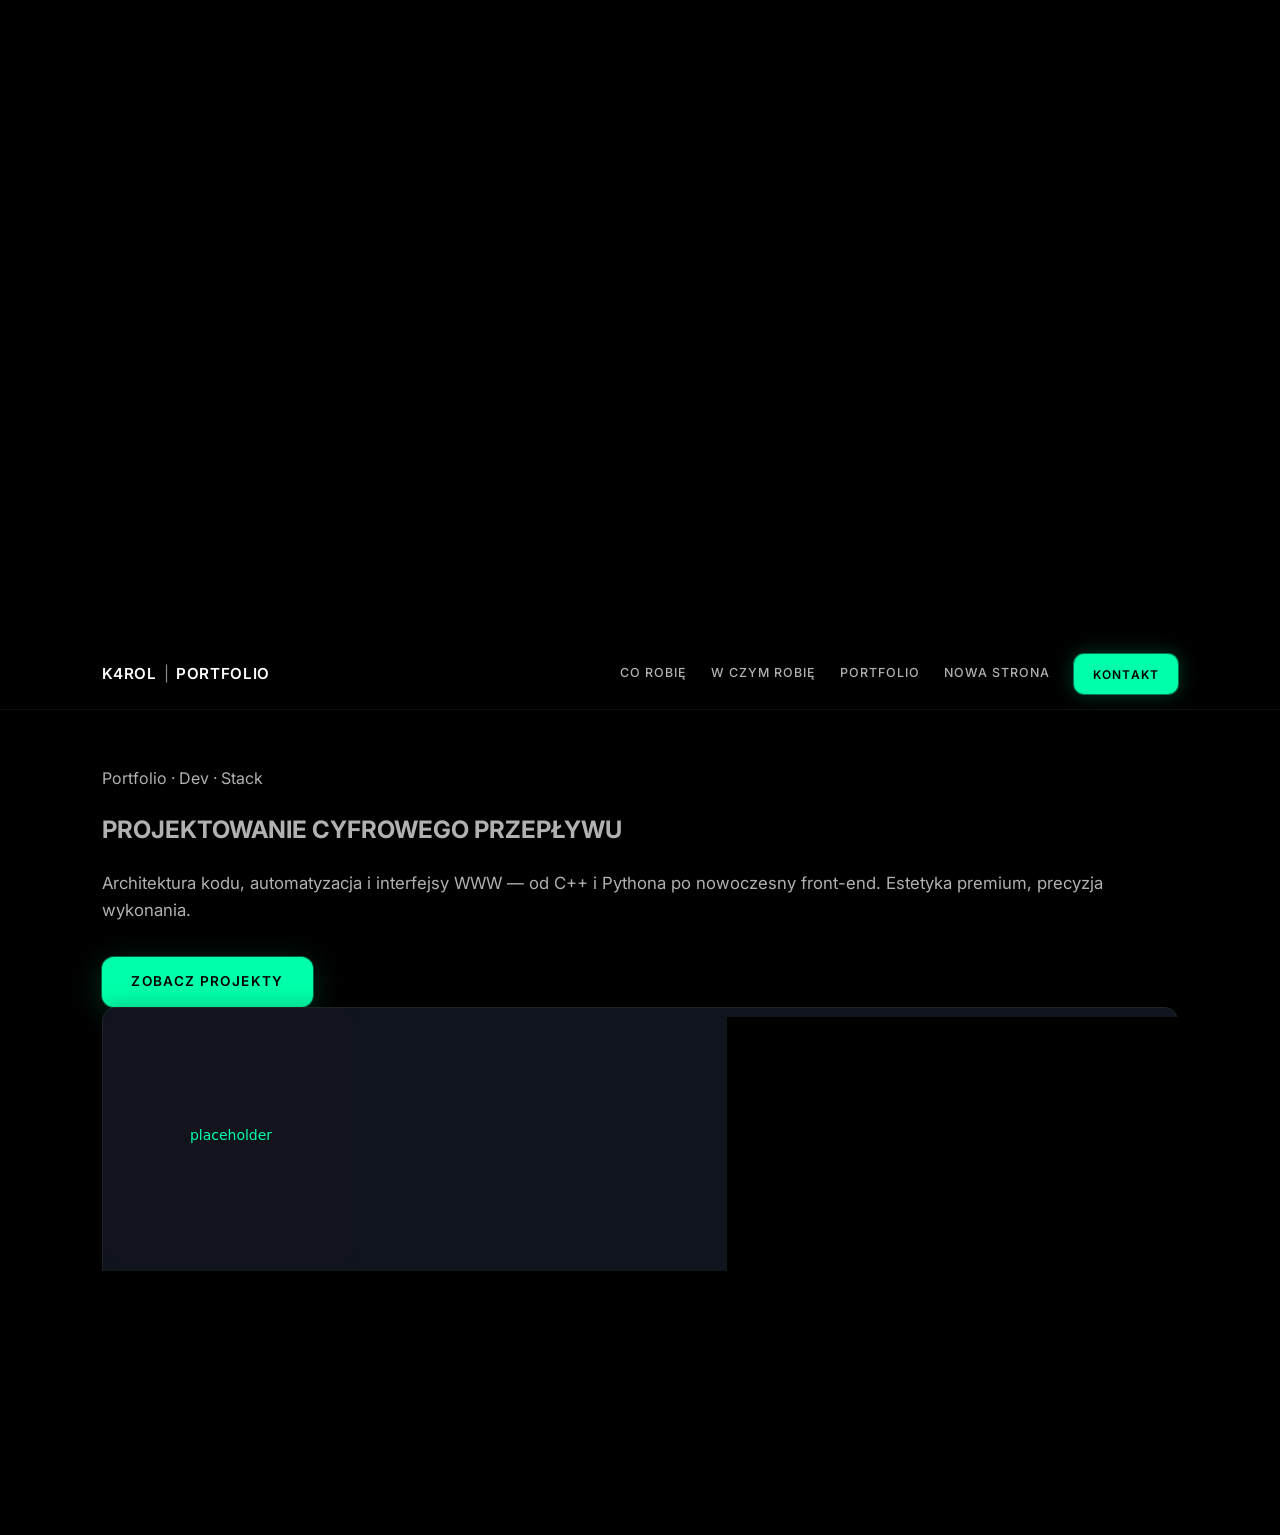
<file: index.html>
<!DOCTYPE html>
<html lang="pl">
<head>
  <meta charset="UTF-8">
  <meta name="viewport" content="width=device-width, initial-scale=1.0">
  <script>document.documentElement.classList.add("js");</script>
  <title>K4ROL | PORTFOLIO</title>
  <link rel="preconnect" href="https://fonts.googleapis.com">
  <link rel="preconnect" href="https://fonts.gstatic.com" crossorigin>
  <link href="https://fonts.googleapis.com/css2?family=Inter:wght@400;500;600;700;800&display=swap" rel="stylesheet">
  <link rel="stylesheet" href="style.css">
</head>
<body class="page-enter">
  <canvas id="particle-canvas" aria-hidden="true"></canvas>
  <div class="page-vignette" aria-hidden="true"></div>

  <header class="site-header">
    <div class="header-inner">
      <a href="index.html" class="logo">K4ROL <span class="logo-pipe">|</span> PORTFOLIO</a>
      <button type="button" class="nav-toggle" aria-label="Menu" aria-expanded="false">
        <span></span><span></span><span></span>
      </button>
      <nav class="site-nav" aria-label="Główna nawigacja">
        <a href="corobie.html">CO ROBIĘ</a>
        <a href="wczyrobie.html">W CZYM ROBIĘ</a>
        <a href="portfolio.html">PORTFOLIO</a>
        <a href="nowastrona.html">NOWA STRONA</a>
        <a href="#contact" class="btn btn-nav-contact">KONTAKT</a>
      </nav>
    </div>
  </header>

  <main class="main-content">
    <section class="hero-split">
      <div class="hero-copy">
        <p class="hero-kicker">Portfolio · Dev · Stack</p>
        <h1 class="hero-title-xl">
          PROJEKTOWANIE CYFROWEGO <span class="tone-accent">PRZEPŁYWU</span>
        </h1>
        <p class="hero-tagline">
          Architektura kodu, automatyzacja i interfejsy WWW — od C++ i Pythona po nowoczesny front-end.
          Estetyka premium, precyzja wykonania.
        </p>
        <a href="portfolio.html" class="hero-cta">ZOBACZ PROJEKTY</a>
      </div>
      <div class="hero-visual">
        <div class="hero-visual-glow" aria-hidden="true"></div>
        <div class="hero-mc-frame glass reveal">
          <img
            src="https://mc-heads.net/avatar/Steve/256.png"
            width="256"
            height="256"
            alt="Placeholder skina Minecraft — podmień na swój nick"
            loading="lazy"
            decoding="async"
            referrerpolicy="no-referrer"
            onerror="this.onerror=null;this.src='data:image/svg+xml,%3Csvg xmlns=%22http://www.w3.org/2000/svg%22 width=%22256%22 height=%22256%22 viewBox=%220 0 256 256%22%3E%3Crect fill=%22%2311141c%22 width=%22256%22 height=%22256%22 rx=%2216%22/%3E%3Ctext x=%22128%22 y=%22132%22 fill=%22%2300ffaa%22 font-family=%22system-ui,sans-serif%22 font-size=%2214%22 text-anchor=%22middle%22%3Eplaceholder%3C/text%3E%3C/svg%3E';"
          />
          <p class="hero-mc-caption">Minecraft skin · placeholder</p>
        </div>
      </div>
    </section>
  </main>

  <footer class="site-footer glass" id="contact">
    <div class="footer-inner">
      <p class="contact-line">
        GitHub:
        <a href="https://github.com/karolabrachamczyk2015-droid" target="_blank" rel="noopener noreferrer">karolabrachamczyk2015-droid</a>
      </p>
      <p>&copy; <span id="year"></span> K4ROL — portfolio. Wszystkie prawa zastrzeżone.</p>
      <p class="footer-meta">Design system · Glass · Neon</p>
    </div>
  </footer>

  <script src="script.js"></script>
</body>
</html>
</file>
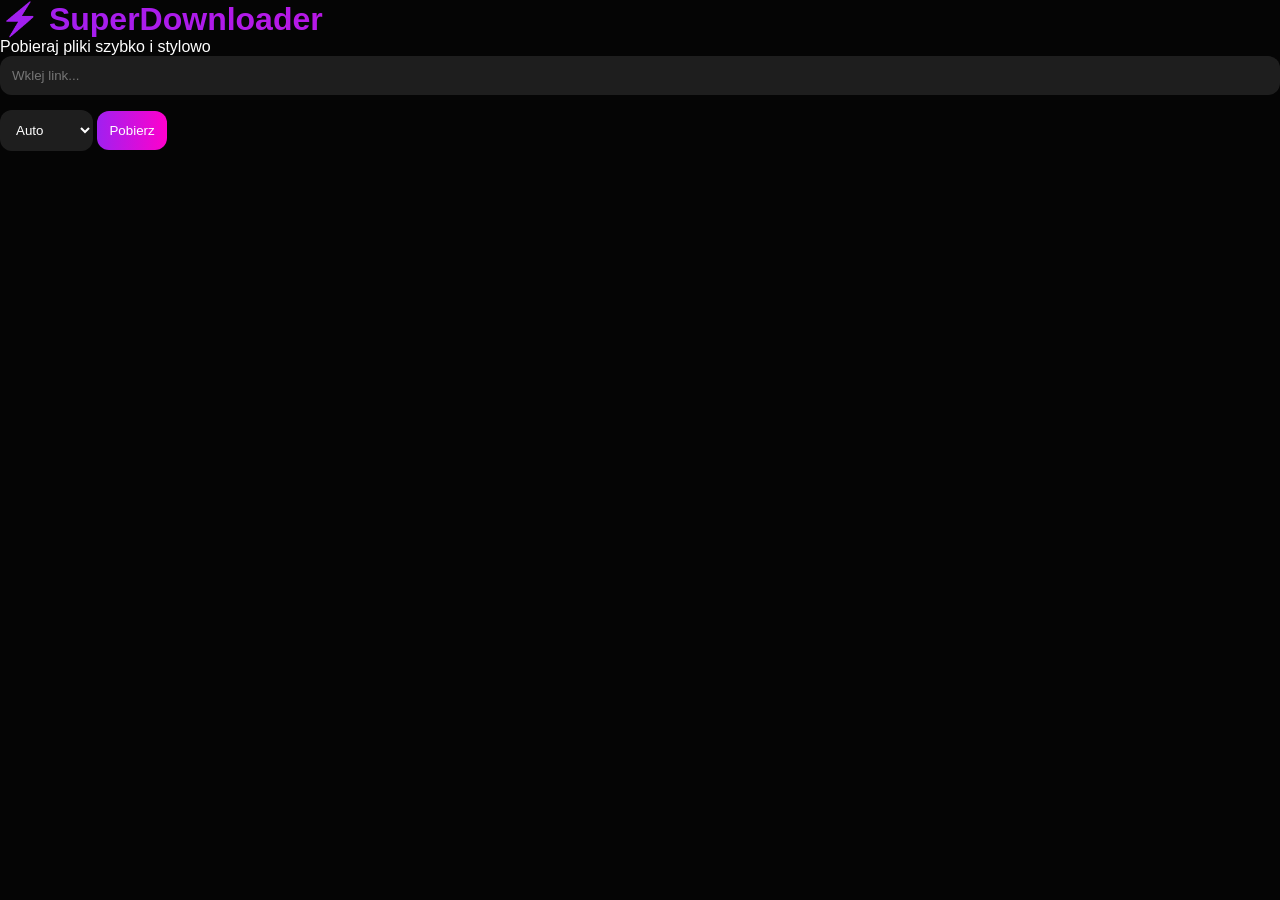
<file: SuperDonloader/index.html>
<!DOCTYPE html>
<html lang="pl">
<head>
    <meta charset="UTF-8">
    <title>SuperDownloader</title>
    <link rel="stylesheet" href="style.css">
</head>
<body>

<div class="container">
    <h1 class="glow">⚡ SuperDownloader</h1>
    <p>Pobieraj pliki szybko i stylowo</p>

    <input type="text" id="url" placeholder="Wklej link...">

    <select id="format">
        <option value="auto">Auto</option>
        <option value="mp4">MP4 🎥</option>
        <option value="mp3">MP3 🎵</option>
    </select>

    <button onclick="startDownload()">Pobierz</button>

    <div class="progress-container">
        <div id="progress"></div>
    </div>

    <p id="status"></p>
</div>

<script src="script.js"></script>
</body>
</html>
</file>
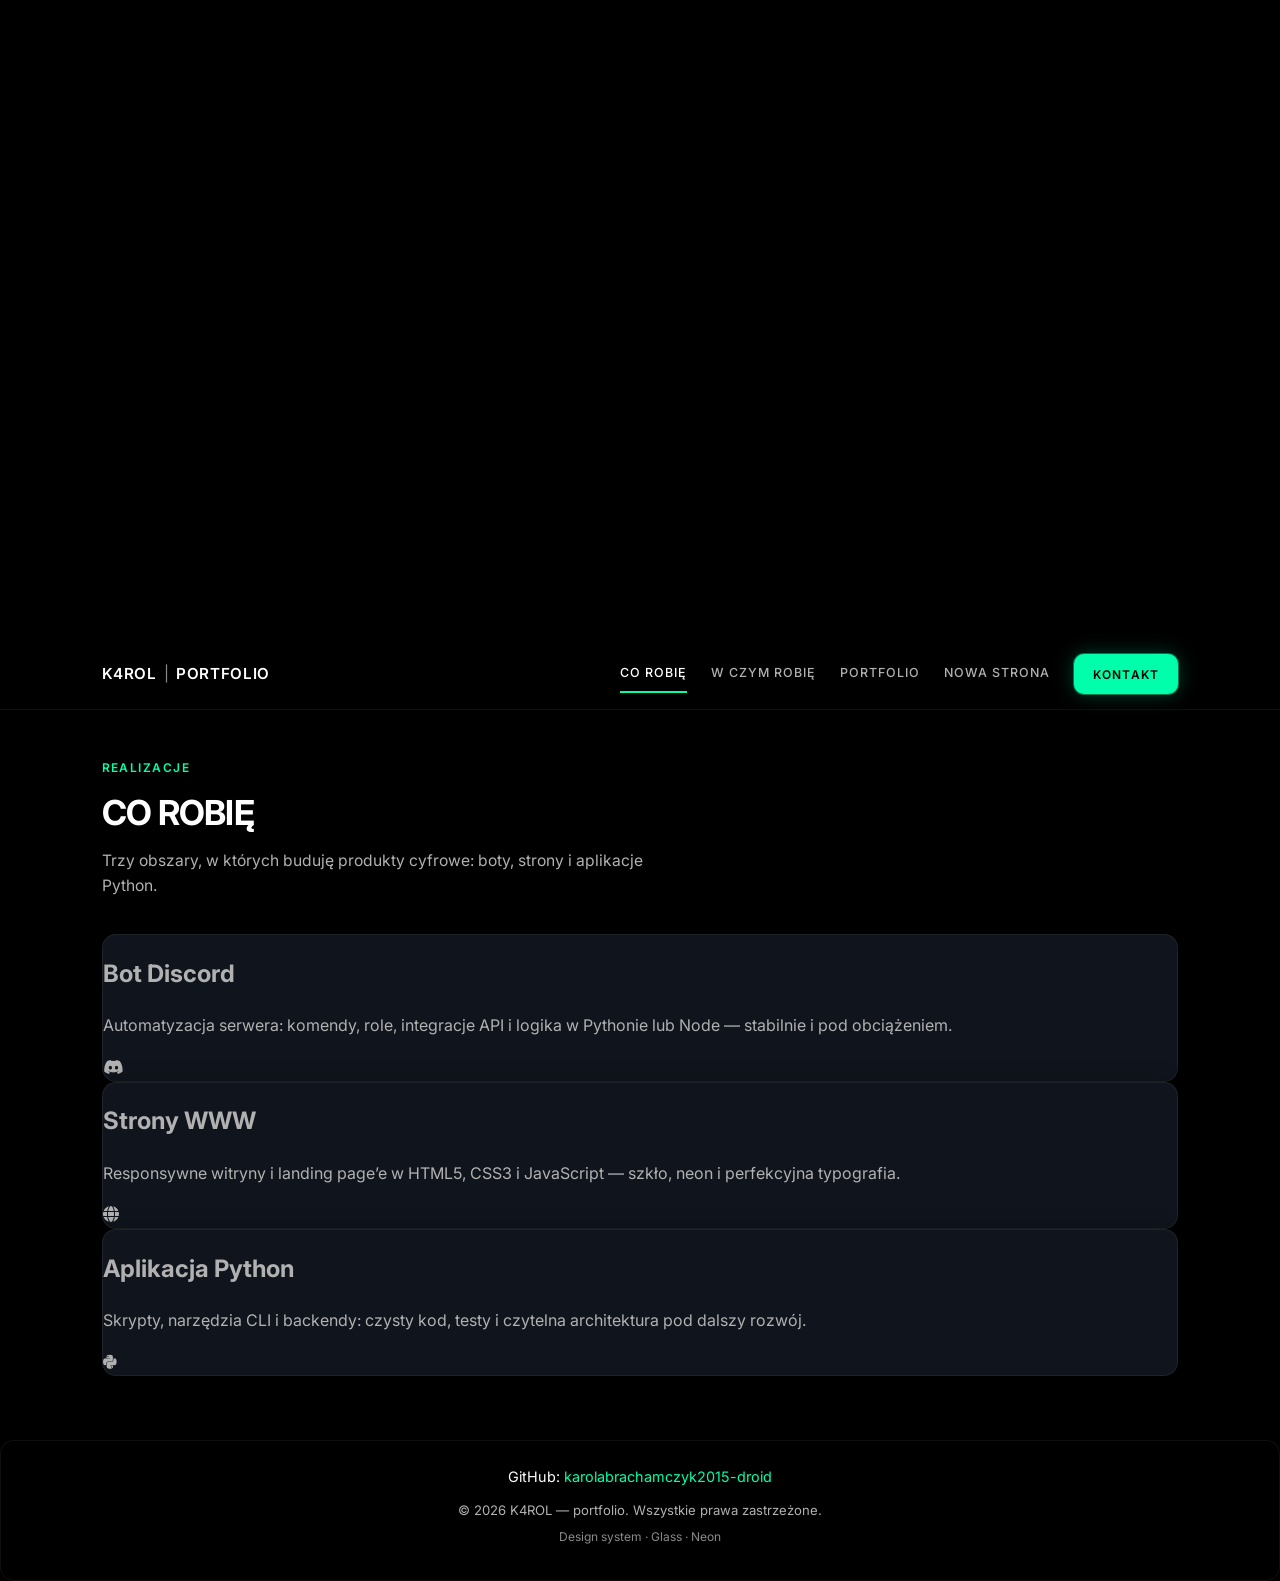
<file: corobie.html>
<!DOCTYPE html>
<html lang="pl">
<head>
  <meta charset="UTF-8">
  <meta name="viewport" content="width=device-width, initial-scale=1.0">
  <script>document.documentElement.classList.add("js");</script>
  <title>CO ROBIĘ — K4ROL | PORTFOLIO</title>
  <link rel="preconnect" href="https://fonts.googleapis.com">
  <link rel="preconnect" href="https://fonts.gstatic.com" crossorigin>
  <link href="https://fonts.googleapis.com/css2?family=Inter:wght@400;500;600;700;800&display=swap" rel="stylesheet">
  <link rel="stylesheet" href="https://cdnjs.cloudflare.com/ajax/libs/font-awesome/6.5.1/css/all.min.css" crossorigin="anonymous" referrerpolicy="no-referrer">
  <link rel="stylesheet" href="style.css">
</head>
<body class="page-enter">
  <canvas id="particle-canvas" aria-hidden="true"></canvas>
  <div class="page-vignette" aria-hidden="true"></div>

  <header class="site-header">
    <div class="header-inner">
      <a href="index.html" class="logo">K4ROL <span class="logo-pipe">|</span> PORTFOLIO</a>
      <button type="button" class="nav-toggle" aria-label="Menu" aria-expanded="false">
        <span></span><span></span><span></span>
      </button>
      <nav class="site-nav" aria-label="Główna nawigacja">
        <a href="corobie.html" aria-current="page">CO ROBIĘ</a>
        <a href="wczyrobie.html">W CZYM ROBIĘ</a>
        <a href="portfolio.html">PORTFOLIO</a>
        <a href="nowastrona.html">NOWA STRONA</a>
        <a href="index.html#contact" class="btn btn-nav-contact">KONTAKT</a>
      </nav>
    </div>
  </header>

  <main class="main-content">
    <section class="page-hero">
      <p class="page-hero-label">Realizacje</p>
      <h1 class="page-title">CO <span class="tone-dim">ROBIĘ</span></h1>
      <p class="page-lead">Trzy obszary, w których buduję produkty cyfrowe: boty, strony i aplikacje Python.</p>
    </section>

    <div class="feature-rows">
      <article class="feature-wide glass reveal">
        <div class="feature-wide-body">
          <h2>Bot Discord</h2>
          <p>
            Automatyzacja serwera: komendy, role, integracje API i logika w Pythonie lub Node — stabilnie i pod obciążeniem.
          </p>
        </div>
        <div class="feature-wide-icon" aria-hidden="true">
          <i class="fa-brands fa-discord"></i>
        </div>
      </article>
      <article class="feature-wide glass reveal">
        <div class="feature-wide-body">
          <h2>Strony WWW</h2>
          <p>
            Responsywne witryny i landing page’e w HTML5, CSS3 i JavaScript — szkło, neon i perfekcyjna typografia.
          </p>
        </div>
        <div class="feature-wide-icon" aria-hidden="true">
          <i class="fa-solid fa-globe"></i>
        </div>
      </article>
      <article class="feature-wide glass reveal">
        <div class="feature-wide-body">
          <h2>Aplikacja Python</h2>
          <p>
            Skrypty, narzędzia CLI i backendy: czysty kod, testy i czytelna architektura pod dalszy rozwój.
          </p>
        </div>
        <div class="feature-wide-icon" aria-hidden="true">
          <i class="fa-brands fa-python"></i>
        </div>
      </article>
    </div>
  </main>

  <footer class="site-footer glass" id="contact">
    <div class="footer-inner">
      <p class="contact-line">
        GitHub:
        <a href="https://github.com/karolabrachamczyk2015-droid" target="_blank" rel="noopener noreferrer">karolabrachamczyk2015-droid</a>
      </p>
      <p>&copy; <span id="year"></span> K4ROL — portfolio. Wszystkie prawa zastrzeżone.</p>
      <p class="footer-meta">Design system · Glass · Neon</p>
    </div>
  </footer>

  <script src="script.js"></script>
</body>
</html>
</file>
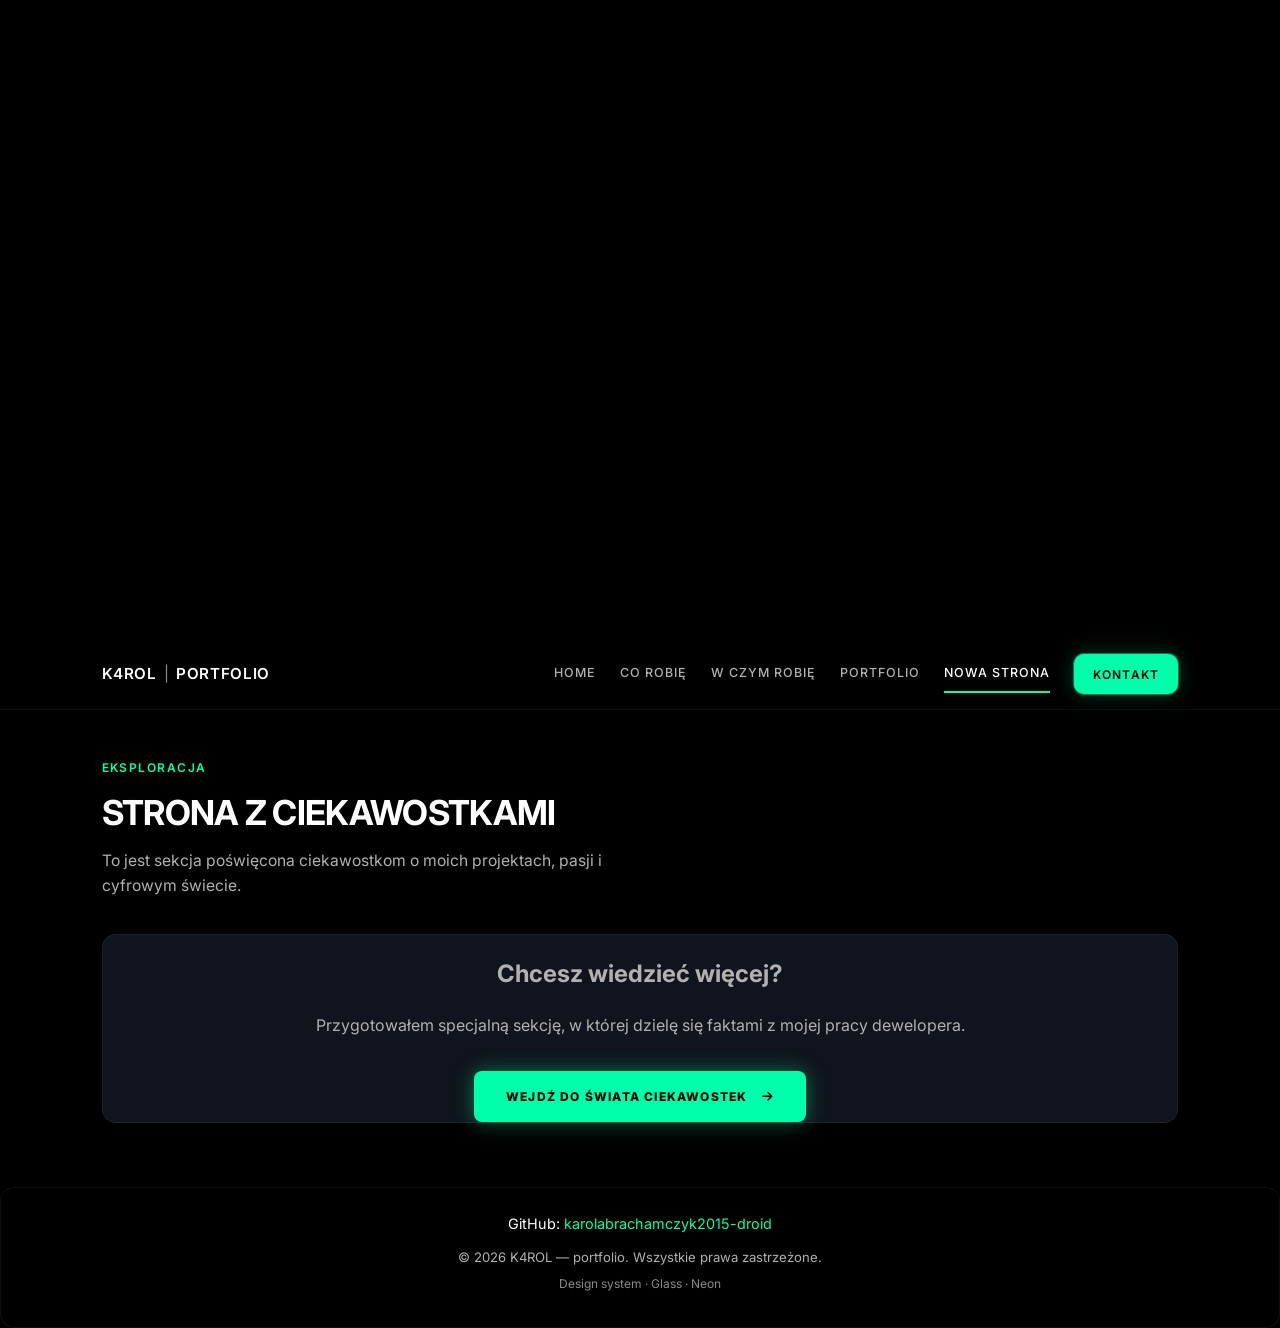
<file: nowastrona.html>
<!DOCTYPE html>
<html lang="pl">
<head>
  <meta charset="UTF-8">
  <meta name="viewport" content="width=device-width, initial-scale=1.0">
  <script>document.documentElement.classList.add("js");</script>
  <title>NOWA STRONA — K4ROL | PORTFOLIO</title>
  <link rel="preconnect" href="https://fonts.googleapis.com">
  <link rel="preconnect" href="https://fonts.gstatic.com" crossorigin>
  <link href="https://fonts.googleapis.com/css2?family=Inter:wght@400;500;600;700;800&display=swap" rel="stylesheet">
  <link rel="stylesheet" href="https://cdnjs.cloudflare.com/ajax/libs/font-awesome/6.5.1/css/all.min.css" crossorigin="anonymous" referrerpolicy="no-referrer">
  <link rel="stylesheet" href="style.css">
</head>
<body class="page-enter">
  <canvas id="particle-canvas" aria-hidden="true"></canvas>
  <div class="page-vignette" aria-hidden="true"></div>

  <header class="site-header">
    <div class="header-inner">
      <a href="index.html" class="logo">K4ROL <span class="logo-pipe">|</span> PORTFOLIO</a>
      <button type="button" class="nav-toggle" aria-label="Menu" aria-expanded="false">
        <span></span><span></span><span></span>
      </button>
      <nav class="site-nav" aria-label="Główna nawigacja">
        <a href="index.html">HOME</a>
        <a href="corobie.html">CO ROBIĘ</a>
        <a href="wczyrobie.html">W CZYM ROBIĘ</a>
        <a href="portfolio.html">PORTFOLIO</a>
        <a href="nowastrona.html" aria-current="page">NOWA STRONA</a>
        <a href="index.html#contact" class="btn btn-nav-contact">KONTAKT</a>
      </nav>
    </div>
  </header>

  <main class="main-content">
    <section class="page-hero">
      <p class="page-hero-label">Eksploracja</p>
      <h1 class="page-title">STRONA Z <span class="tone-dim">CIEKAWOSTKAMI</span></h1>
      <p class="page-lead">To jest sekcja poświęcona ciekawostkom o moich projektach, pasji i cyfrowym świecie.</p>
    </section>

    <div class="feature-rows">
      <article class="feature-wide glass reveal" style="text-align: center; justify-content: center;">
        <div class="feature-wide-body">
          <h2>Chcesz wiedzieć więcej?</h2>
          <p style="margin-bottom: 2rem;">
            Przygotowałem specjalną sekcję, w której dzielę się faktami z mojej pracy dewelopera.
          </p>
          <a href="https://sites.google.com/view/supervisionblog" class="btn btn-primary" style="display: inline-block; padding: 1rem 2rem; background: var(--accent-primary, #00ffaa); color: #000; font-weight: 800; border-radius: 8px; text-decoration: none; box-shadow: 0 0 20px rgba(0, 255, 170, 0.4);">
            WEJDŹ DO ŚWIATA CIEKAWOSTEK <i class="fa-solid fa-arrow-right" style="margin-left: 10px;"></i>
          </a>
        </div>
      </article>
    </div>
  </main>

  <footer class="site-footer glass" id="contact">
    <div class="footer-inner">
      <p class="contact-line">
        GitHub:
        <a href="https://github.com/karolabrachamczyk2015-droid" target="_blank" rel="noopener noreferrer">karolabrachamczyk2015-droid</a>
      </p>
      <p>&copy; <span id="year"></span> K4ROL — portfolio. Wszystkie prawa zastrzeżone.</p>
      <p class="footer-meta">Design system · Glass · Neon</p>
    </div>
  </footer>

  <script src="script.js"></script>
</body>
</html>
</file>
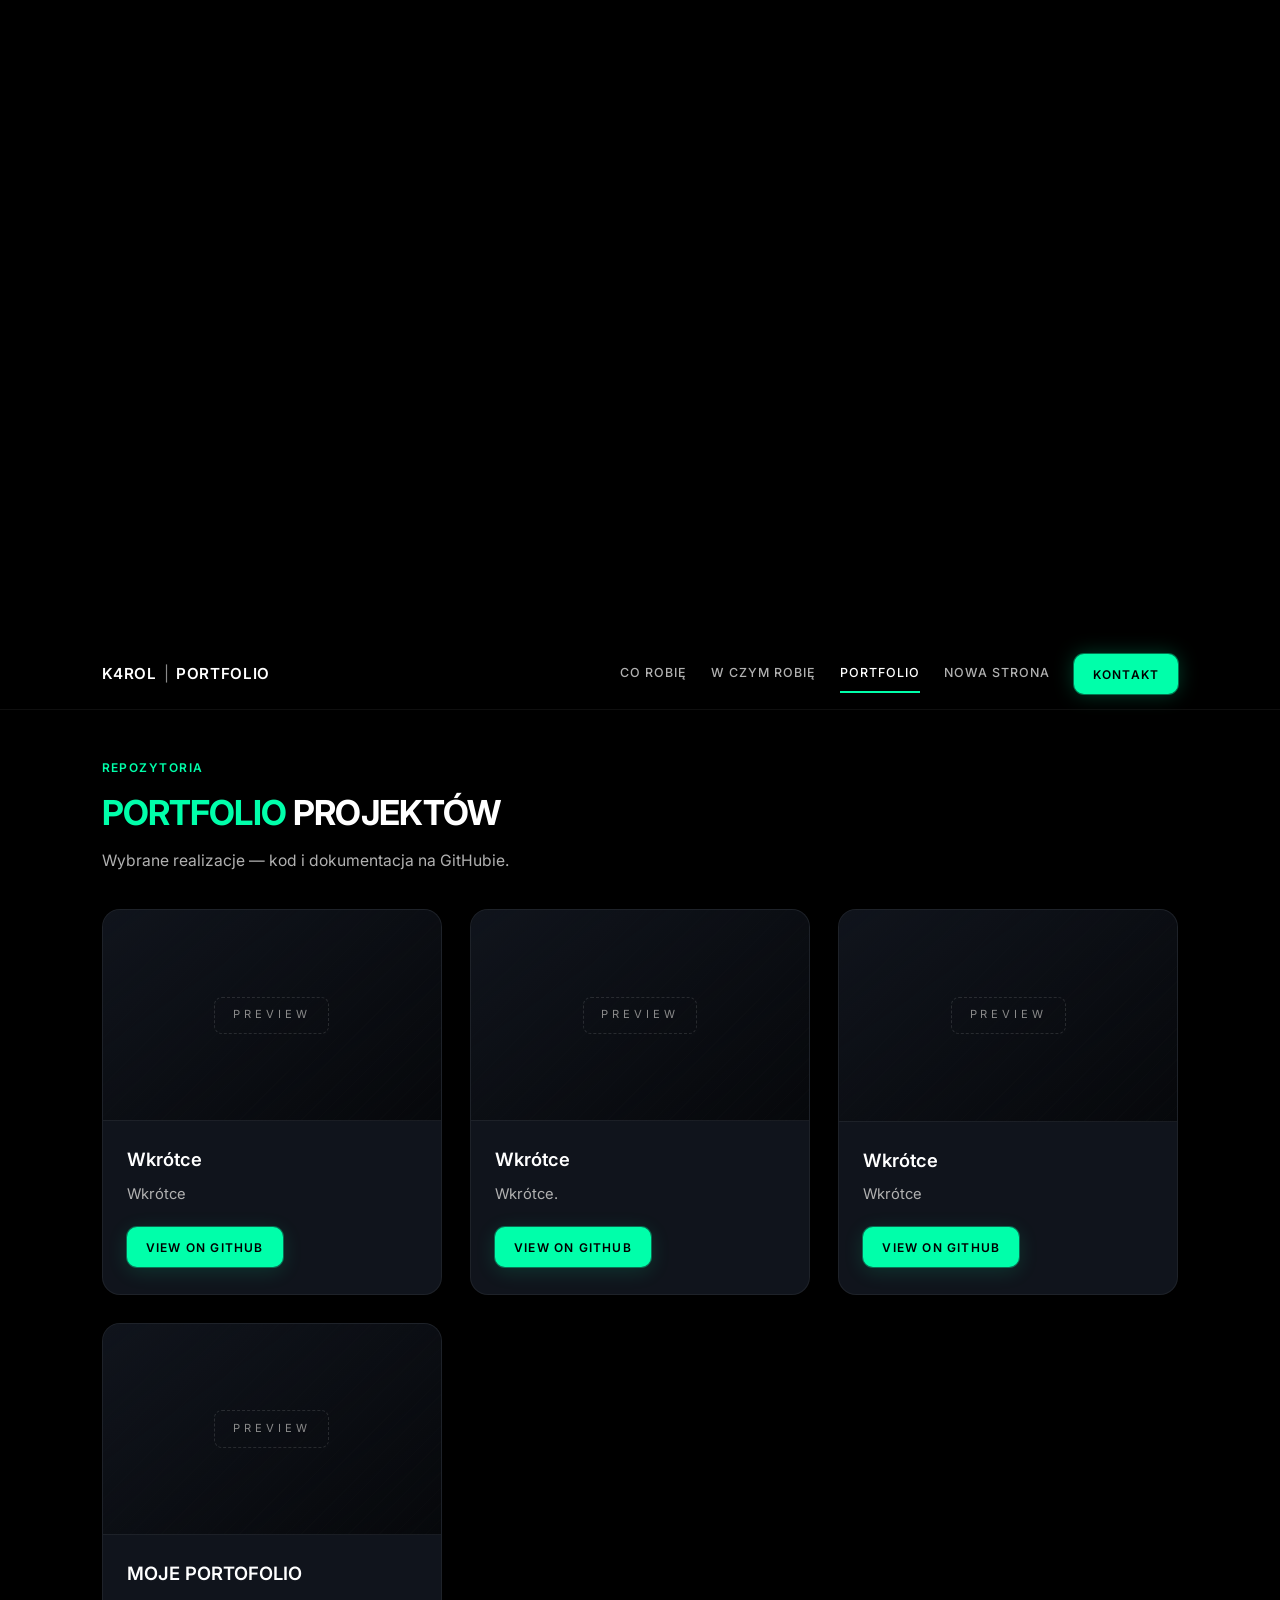
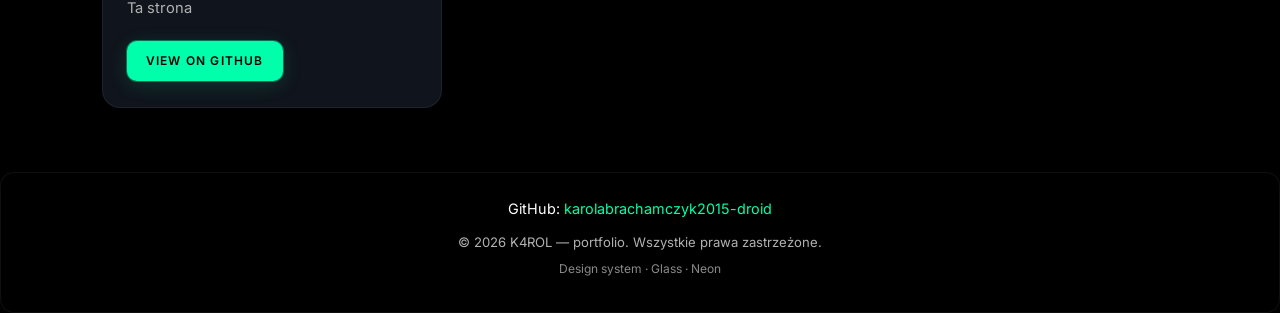
<file: portfolio.html>
<!DOCTYPE html>
<html lang="pl">
<head>
  <meta charset="UTF-8">
  <meta name="viewport" content="width=device-width, initial-scale=1.0">
  <script>document.documentElement.classList.add("js");</script>
  <title>PORTFOLIO — K4ROL | PORTFOLIO</title>
  <link rel="preconnect" href="https://fonts.googleapis.com">
  <link rel="preconnect" href="https://fonts.gstatic.com" crossorigin>
  <link href="https://fonts.googleapis.com/css2?family=Inter:wght@400;500;600;700;800&display=swap" rel="stylesheet">
  <link rel="stylesheet" href="style.css">
</head>
<body class="page-enter">
  <canvas id="particle-canvas" aria-hidden="true"></canvas>
  <div class="page-vignette" aria-hidden="true"></div>

  <header class="site-header">
    <div class="header-inner">
      <a href="index.html" class="logo">K4ROL <span class="logo-pipe">|</span> PORTFOLIO</a>
      <button type="button" class="nav-toggle" aria-label="Menu" aria-expanded="false">
        <span></span><span></span><span></span>
      </button>
      <nav class="site-nav" aria-label="Główna nawigacja">
        <a href="corobie.html">CO ROBIĘ</a>
        <a href="wczyrobie.html">W CZYM ROBIĘ</a>
        <a href="portfolio.html" aria-current="page">PORTFOLIO</a>
        <a href="nowastrona.html">NOWA STRONA</a>
        <a href="index.html#contact" class="btn btn-nav-contact">KONTAKT</a>
      </nav>
    </div>
  </header>

  <main class="main-content">
    <section class="page-hero">
      <p class="page-hero-label">Repozytoria</p>
      <h1 class="page-title"><span class="accent">PORTFOLIO</span> <span class="tone-dim">PROJEKTÓW</span></h1>
      <p class="page-lead">Wybrane realizacje — kod i dokumentacja na GitHubie.</p>
    </section>

    <div class="project-grid">
      <article class="project-card glass reveal">
        <div class="project-thumb" role="img" aria-label="Podgląd projektu">
          <span class="thumb-label">Preview</span>
        </div>
        <div class="project-body">
          <h2 class="project-name">Wkrótce</h2>
          <p class="project-desc">Wkrótce</p>
          <a href="https://github.com/karolabrachamczyk2015-droid" class="btn btn-primary" target="_blank" rel="noopener noreferrer">View on GitHub</a>
        </div>
      </article>
      <article class="project-card glass reveal">
        <div class="project-thumb" role="img" aria-label="Podgląd projektu">
          <span class="thumb-label">Preview</span>
        </div>
        <div class="project-body">
          <h2 class="project-name">Wkrótce</h2>
          <p class="project-desc">Wkrótce.</p>
          <a href="https://github.com/karolabrachamczyk2015-droid" class="btn btn-primary" target="_blank" rel="noopener noreferrer">View on GitHub</a>
        </div>
      </article>
      <article class="project-card glass reveal">
        <div class="project-thumb" role="img" aria-label="Podgląd projektu">
          <span class="thumb-label">Preview</span>
        </div>
        <div class="project-body">
          <h2 class="project-name">Wkrótce</h2>
          <p class="project-desc">Wkrótce</p>
          <a href="https://github.com/karolabrachamczyk2015-droid" class="btn btn-primary" target="_blank" rel="noopener noreferrer">View on GitHub</a>
        </div>
      </article>
      <article class="project-card glass reveal">
        <div class="project-thumb" role="img" aria-label="Podgląd projektu">
          <span class="thumb-label">Preview</span>
        </div>
        <div class="project-body">
          <h2 class="project-name">MOJE PORTOFOLIO</h2>
          <p class="project-desc">Ta strona</p>
          <a href="https://karolabrachamczyk2015-droid.github.io" class="btn btn-primary" target="_blank" rel="noopener noreferrer">View on GitHub</a>
        </div>
      </article>
    </div>
  </main>

  <footer class="site-footer glass" id="contact">
    <div class="footer-inner">
      <p class="contact-line">
        GitHub:
        <a href="https://github.com/karolabrachamczyk2015-droid" target="_blank" rel="noopener noreferrer">karolabrachamczyk2015-droid</a>
      </p>
      <p>&copy; <span id="year"></span> K4ROL — portfolio. Wszystkie prawa zastrzeżone.</p>
      <p class="footer-meta">Design system · Glass · Neon</p>
    </div>
  </footer>

  <script src="script.js"></script>
</body>
</html>
</file>
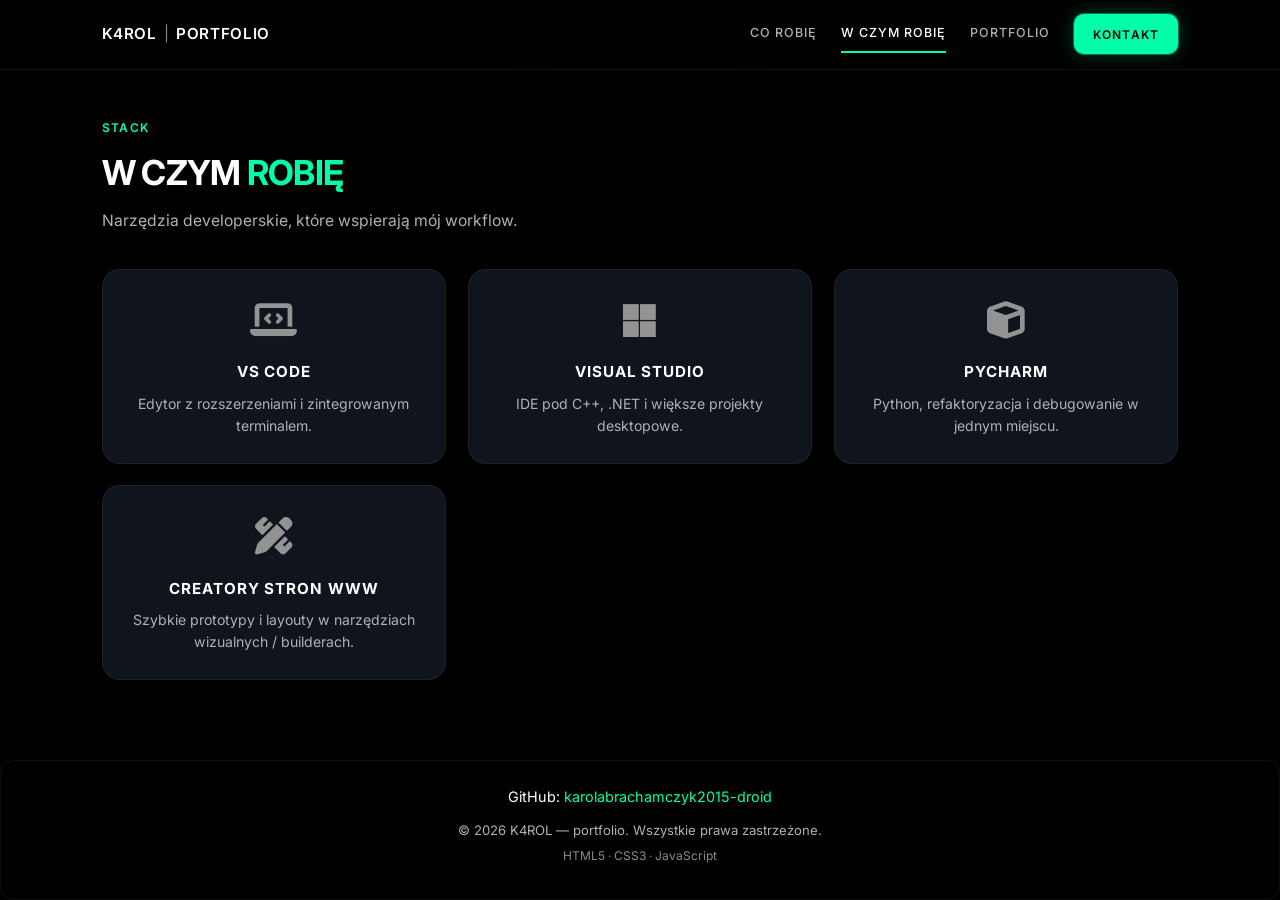
<file: wczyrobie.html>
<!DOCTYPE html>
<html lang="pl">
<head>
  <meta charset="UTF-8">
  <meta name="viewport" content="width=device-width, initial-scale=1.0">
  <script>document.documentElement.classList.add("js");</script>
  <title>W CZYM ROBIĘ — K4ROL | PORTFOLIO</title>
  <link rel="preconnect" href="https://fonts.googleapis.com">
  <link rel="preconnect" href="https://fonts.gstatic.com" crossorigin>
  <link href="https://fonts.googleapis.com/css2?family=Inter:wght@400;500;600;700&display=swap" rel="stylesheet">
  <link rel="stylesheet" href="https://cdnjs.cloudflare.com/ajax/libs/font-awesome/6.5.1/css/all.min.css" crossorigin="anonymous" referrerpolicy="no-referrer">
  <link rel="stylesheet" href="style.css">
</head>
<body class="page-enter">
  <div class="page-bg" aria-hidden="true"></div>

  <header class="site-header">
    <div class="header-inner">
      <a href="index.html" class="logo">K4ROL <span class="logo-pipe">|</span> PORTFOLIO</a>
      <button type="button" class="nav-toggle" aria-label="Menu" aria-expanded="false">
        <span></span><span></span><span></span>
      </button>
      <nav class="site-nav" aria-label="Główna nawigacja">
        <a href="corobie.html">CO ROBIĘ</a>
        <a href="wczyrobie.html" aria-current="page">W CZYM ROBIĘ</a>
        <a href="portfolio.html">PORTFOLIO</a>
        <a href="index.html#contact" class="btn btn-nav-contact">KONTAKT</a>
      </nav>
    </div>
  </header>

  <main class="main-content">
    <section class="page-hero">
      <p class="page-hero-label">Stack</p>
      <h1 class="page-title">W CZYM <span class="accent">ROBIĘ</span></h1>
      <p class="page-lead">Narzędzia developerskie, które wspierają mój workflow.</p>
    </section>

    <div class="card-grid tools-grid">
      <article class="tool-card glass reveal">
        <div class="tool-icon tool-icon-fa" aria-hidden="true">
          <i class="fa-solid fa-laptop-code tool-icon-mono"></i>
        </div>
        <h2 class="tool-name">VS Code</h2>
        <p class="tool-desc">Edytor z rozszerzeniami i zintegrowanym terminalem.</p>
      </article>
      <article class="tool-card glass reveal">
        <div class="tool-icon tool-icon-fa" aria-hidden="true">
          <i class="fa-brands fa-microsoft tool-icon-mono"></i>
        </div>
        <h2 class="tool-name">Visual Studio</h2>
        <p class="tool-desc">IDE pod C++, .NET i większe projekty desktopowe.</p>
      </article>
      <article class="tool-card glass reveal">
        <div class="tool-icon tool-icon-fa" aria-hidden="true">
          <i class="fa-solid fa-cube tool-icon-mono"></i>
        </div>
        <h2 class="tool-name">PyCharm</h2>
        <p class="tool-desc">Python, refaktoryzacja i debugowanie w jednym miejscu.</p>
      </article>
      <article class="tool-card glass reveal">
        <div class="tool-icon tool-icon-fa" aria-hidden="true">
          <i class="fa-solid fa-pen-ruler tool-icon-mono"></i>
        </div>
        <h2 class="tool-name">Creatory stron WWW</h2>
        <p class="tool-desc">Szybkie prototypy i layouty w narzędziach wizualnych / builderach.</p>
      </article>
    </div>
  </main>

  <footer class="site-footer glass" id="contact">
    <div class="footer-inner">
      <p class="contact-line">
        GitHub:
        <a href="https://github.com/karolabrachamczyk2015-droid" target="_blank" rel="noopener noreferrer">karolabrachamczyk2015-droid</a>
      </p>
      <p>&copy; <span id="year"></span> K4ROL — portfolio. Wszystkie prawa zastrzeżone.</p>
      <p class="footer-meta">HTML5 · CSS3 · JavaScript</p>
    </div>
  </footer>

  <script src="script.js"></script>
</body>
</html>
</file>
<file: style.css>
/* ============================================
   K4ROL | PORTFOLIO — Modern tech dark mode
   ============================================ */

:root {
  --bg-page: #000000;
  --bg-card: #10141c;
  --accent: #00ffaa;
  --accent-dim: rgba(0, 255, 170, 0.25);
  --accent-glow: rgba(0, 255, 170, 0.35);
  --text-title: #ffffff;
  --text-body: #b1b1b1;
  --text-muted: #8a8a8a;
  --border-subtle: rgba(255, 255, 255, 0.06);
  --font-sans: "Inter", system-ui, -apple-system, sans-serif;
  --radius: 14px;
  --radius-lg: 18px;
  --transition-fast: 0.22s ease;
  --transition-smooth: 0.55s cubic-bezier(0.22, 1, 0.36, 1);
}

*,
*::before,
*::after {
  box-sizing: border-box;
}

html {
  scroll-behavior: smooth;
}

body {
  margin: 0;
  min-height: 100vh;
  display: flex;
  flex-direction: column;
  font-family: var(--font-sans);
  font-size: 16px;
  line-height: 1.6;
  color: var(--text-body);
  background-color: var(--bg-page);
  overflow-x: hidden;
}

/* --- Page enter / exit --- */
@keyframes pageIn {
  from {
    opacity: 0;
    transform: translateY(10px);
  }
  to {
    opacity: 1;
    transform: translateY(0);
  }
}

body.page-enter {
  animation: pageIn 0.5s var(--transition-smooth) forwards;
}

body.page-exit {
  animation: pageOut 0.32s ease forwards;
}

@keyframes pageOut {
  from {
    opacity: 1;
  }
  to {
    opacity: 0;
    transform: translateY(-6px);
  }
}

@media (prefers-reduced-motion: reduce) {
  body.page-enter,
  body.page-exit {
    animation: none !important;
  }

  html.js .reveal {
    opacity: 1 !important;
    transform: none !important;
    transition: none !important;
  }
}

/* --- Ambient background --- */
.page-bg {
  position: fixed;
  inset: 0;
  z-index: 0;
  pointer-events: none;
  background:
    radial-gradient(ellipse 100% 80% at 50% -30%, rgba(0, 255, 170, 0.06), transparent 50%),
    var(--bg-page);
}

/* --- Accent --- */
.accent {
  color: var(--accent);
}

/* --- Cards (elevated panels) --- */
.glass {
  background: var(--bg-card);
  border: 1px solid var(--border-subtle);
  border-radius: var(--radius);
  box-shadow: 0 4px 24px rgba(0, 0, 0, 0.35);
}

/* --- Header --- */
.site-header {
  position: sticky;
  top: 0;
  z-index: 100;
  background: rgba(0, 0, 0, 0.75);
  backdrop-filter: blur(12px);
  -webkit-backdrop-filter: blur(12px);
  border-bottom: 1px solid var(--border-subtle);
}

.header-inner {
  max-width: 1120px;
  margin: 0 auto;
  padding: 0.9rem 1.35rem;
  display: flex;
  align-items: center;
  gap: 1rem;
}

.logo {
  font-weight: 600;
  font-size: 0.95rem;
  letter-spacing: 0.04em;
  color: var(--text-title);
  text-decoration: none;
  transition: color var(--transition-fast);
  white-space: nowrap;
}

.logo:hover {
  color: var(--accent);
}

.logo-pipe {
  color: var(--text-muted);
  font-weight: 400;
  margin: 0 0.15rem;
}

.site-nav {
  display: flex;
  flex-wrap: wrap;
  align-items: center;
  gap: 0.5rem 1.5rem;
}

@media (min-width: 769px) {
  .site-nav {
    margin-left: auto;
  }
}

@media (max-width: 768px) {
  .nav-toggle {
    margin-left: auto;
  }
}

.site-nav a:not(.btn-nav-contact) {
  color: var(--text-body);
  text-decoration: none;
  font-size: 0.78rem;
  font-weight: 500;
  letter-spacing: 0.08em;
  text-transform: uppercase;
  padding: 0.45rem 0;
  border-bottom: 2px solid transparent;
  transition:
    color var(--transition-fast),
    border-color var(--transition-fast);
}

.site-nav a:not(.btn-nav-contact):hover,
.site-nav a:not(.btn-nav-contact):focus-visible {
  color: var(--text-title);
}

.site-nav a:not(.btn-nav-contact)[aria-current="page"] {
  color: var(--text-title);
  border-bottom-color: var(--accent);
}

/* KONTAKT pill */
.btn-nav-contact {
  display: inline-flex;
  align-items: center;
  justify-content: center;
  padding: 0.5rem 1.1rem;
  font-size: 0.75rem;
  font-weight: 600;
  letter-spacing: 0.08em;
  text-transform: uppercase;
  text-decoration: none;
  color: #000000 !important;
  background: var(--accent);
  border-radius: 999px;
  border: none;
  box-shadow: 0 0 0 1px rgba(0, 255, 170, 0.4), 0 0 20px var(--accent-dim);
  transition:
    transform var(--transition-fast),
    box-shadow var(--transition-fast);
}

.btn-nav-contact:hover,
.btn-nav-contact:focus-visible {
  transform: translateY(-1px);
  box-shadow: 0 0 0 1px var(--accent), 0 0 28px var(--accent-glow);
  outline: none;
}

/* Mobile nav toggle */
.nav-toggle {
  display: none;
  flex-direction: column;
  justify-content: center;
  gap: 5px;
  width: 44px;
  height: 44px;
  padding: 0;
  background: var(--bg-card);
  border: 1px solid var(--border-subtle);
  border-radius: 10px;
  cursor: pointer;
  z-index: 102;
  flex-shrink: 0;
}

.nav-toggle span {
  display: block;
  width: 20px;
  height: 2px;
  margin: 0 auto;
  background: var(--accent);
  transition: transform var(--transition-fast), opacity var(--transition-fast);
}

.nav-toggle[aria-expanded="true"] span:nth-child(1) {
  transform: translateY(7px) rotate(45deg);
}

.nav-toggle[aria-expanded="true"] span:nth-child(2) {
  opacity: 0;
}

.nav-toggle[aria-expanded="true"] span:nth-child(3) {
  transform: translateY(-7px) rotate(-45deg);
}

/* --- Main --- */
.main-content {
  position: relative;
  z-index: 1;
  flex: 1;
  width: 100%;
  max-width: 1120px;
  margin: 0 auto;
  padding: 2.5rem 1.35rem 4rem;
}

/* --- Home hero --- */
.hero {
  padding: 2rem 0 3rem;
  max-width: 720px;
}

.hero-title {
  font-size: clamp(2rem, 5vw, 3rem);
  font-weight: 700;
  margin: 0 0 1rem;
  letter-spacing: -0.03em;
  color: var(--text-title);
  line-height: 1.15;
}

.hero-tagline {
  margin: 0 0 2rem;
  font-size: 1.05rem;
  color: var(--text-body);
  line-height: 1.65;
}

.hero-cta {
  display: inline-flex;
  align-items: center;
  justify-content: center;
  padding: 0.9rem 1.85rem;
  font-size: 0.85rem;
  font-weight: 600;
  letter-spacing: 0.1em;
  text-transform: uppercase;
  text-decoration: none;
  color: #000000;
  background: var(--accent);
  border-radius: 12px;
  border: none;
  box-shadow: 0 0 0 1px rgba(0, 255, 170, 0.35), 0 8px 32px rgba(0, 255, 170, 0.2);
  transition:
    transform var(--transition-fast),
    box-shadow var(--transition-fast);
}

.hero-cta:hover,
.hero-cta:focus-visible {
  transform: translateY(-2px) scale(1.02);
  box-shadow: 0 0 0 1px var(--accent), 0 12px 40px rgba(0, 255, 170, 0.35);
  outline: none;
}

/* --- Inner pages hero --- */
.page-hero {
  padding: 0.5rem 0 2.25rem;
}

.page-hero-label {
  font-size: 0.75rem;
  font-weight: 600;
  letter-spacing: 0.12em;
  text-transform: uppercase;
  color: var(--accent);
  margin: 0 0 0.5rem;
}

.page-title {
  font-size: clamp(1.65rem, 4vw, 2.15rem);
  margin: 0 0 0.5rem;
  font-weight: 700;
  color: var(--text-title);
  letter-spacing: -0.02em;
}

.page-lead {
  margin: 0;
  color: var(--text-body);
  font-size: 0.98rem;
  max-width: 560px;
}

/* --- Scroll reveal (requires JS: html.js) --- */
html:not(.js) .reveal {
  opacity: 1;
  transform: none;
}

html.js .reveal {
  opacity: 0;
  transform: translateY(22px);
  transition:
    opacity 0.65s var(--transition-smooth),
    transform 0.65s var(--transition-smooth);
}

html.js .reveal.is-visible {
  opacity: 1;
  transform: translateY(0);
}

/* --- Card grids --- */
.card-grid {
  display: grid;
  grid-template-columns: repeat(auto-fill, minmax(280px, 1fr));
  gap: 1.35rem;
}

.tech-card,
.tool-card {
  padding: 1.65rem 1.5rem;
  border-radius: var(--radius-lg);
  transition:
    transform var(--transition-fast),
    box-shadow var(--transition-fast),
    border-color var(--transition-fast);
}

.tech-card:hover,
.tool-card:hover {
  transform: translateY(-4px);
  border-color: rgba(0, 255, 170, 0.15);
  box-shadow:
    0 16px 48px rgba(0, 0, 0, 0.45),
    0 0 0 1px rgba(0, 255, 170, 0.08),
    0 0 40px rgba(0, 255, 170, 0.06);
}

.tech-icon {
  margin-bottom: 1.1rem;
}

.tech-icon-fa {
  display: flex;
  align-items: center;
  justify-content: flex-start;
  min-height: 3.25rem;
}

.tech-icon-fa i {
  font-size: 2.5rem;
  color: var(--accent);
  filter: drop-shadow(0 0 12px var(--accent-dim));
}

.tech-icon-cpp {
  gap: 0.2rem;
  align-items: baseline;
}

.tech-icon-cpp .cpp-plus {
  font-family: var(--font-sans);
  font-size: 1.25rem;
  font-weight: 700;
  color: var(--accent);
  line-height: 1;
}

.tech-name {
  font-size: 1rem;
  font-weight: 700;
  letter-spacing: 0.04em;
  text-transform: uppercase;
  margin: 0 0 0.65rem;
  color: var(--text-title);
}

.tech-desc {
  margin: 0;
  font-size: 0.92rem;
  color: var(--text-body);
  line-height: 1.55;
}

/* --- Tools (monochrome icons) --- */
.tools-grid .tool-card {
  text-align: center;
}

.tool-icon {
  margin-bottom: 1rem;
  line-height: 1;
}

.tool-icon-fa {
  display: flex;
  align-items: center;
  justify-content: center;
  min-height: 3rem;
}

.tool-icon-fa i,
.tool-icon-mono {
  font-size: 2.35rem;
  color: #9a9a9a;
  filter: grayscale(1);
  opacity: 0.95;
  text-shadow: none;
}

.tool-card:hover .tool-icon-fa i,
.tool-card:hover .tool-icon-mono {
  color: #c4c4c4;
  filter: grayscale(0.85);
}

.tool-name {
  font-size: 0.95rem;
  font-weight: 700;
  letter-spacing: 0.06em;
  text-transform: uppercase;
  margin: 0 0 0.5rem;
  color: var(--text-title);
}

.tool-desc {
  margin: 0;
  font-size: 0.88rem;
  color: var(--text-body);
  line-height: 1.55;
}

/* --- Portfolio --- */
.project-grid {
  display: grid;
  grid-template-columns: repeat(auto-fill, minmax(300px, 1fr));
  gap: 1.75rem;
}

.project-card {
  border-radius: var(--radius-lg);
  overflow: hidden;
  display: flex;
  flex-direction: column;
  transition:
    transform var(--transition-fast),
    box-shadow var(--transition-fast),
    border-color var(--transition-fast);
}

.project-card:hover {
  transform: translateY(-5px);
  border-color: rgba(0, 255, 170, 0.12);
  box-shadow:
    0 20px 56px rgba(0, 0, 0, 0.5),
    0 0 0 1px rgba(0, 255, 170, 0.06),
    0 0 48px rgba(0, 255, 170, 0.05);
}

.project-thumb {
  aspect-ratio: 16 / 10;
  background:
    linear-gradient(145deg, rgba(16, 20, 28, 1) 0%, rgba(0, 0, 0, 0.6) 100%),
    repeating-linear-gradient(
      -45deg,
      transparent,
      transparent 10px,
      rgba(255, 255, 255, 0.02) 10px,
      rgba(255, 255, 255, 0.02) 11px
    );
  border-bottom: 1px solid var(--border-subtle);
  display: flex;
  align-items: center;
  justify-content: center;
}

.thumb-label {
  font-size: 0.7rem;
  letter-spacing: 0.35em;
  color: var(--text-muted);
  border: 1px dashed rgba(255, 255, 255, 0.12);
  padding: 0.55rem 1.1rem;
  border-radius: 8px;
  text-transform: uppercase;
}

.project-body {
  padding: 1.5rem 1.5rem 1.65rem;
  flex: 1;
  display: flex;
  flex-direction: column;
}

.project-name {
  font-size: 1.15rem;
  font-weight: 600;
  margin: 0 0 0.5rem;
  color: var(--text-title);
}

.project-desc {
  margin: 0 0 1.35rem;
  font-size: 0.92rem;
  color: var(--text-body);
  flex: 1;
  line-height: 1.55;
}

/* --- Buttons --- */
.btn {
  display: inline-flex;
  align-items: center;
  justify-content: center;
  padding: 0.65rem 1.2rem;
  font-family: inherit;
  font-size: 0.75rem;
  font-weight: 600;
  letter-spacing: 0.1em;
  text-transform: uppercase;
  text-decoration: none;
  border-radius: 10px;
  border: none;
  cursor: pointer;
  transition:
    transform var(--transition-fast),
    box-shadow var(--transition-fast);
}

.btn-primary {
  background: var(--accent);
  color: #000000;
  align-self: flex-start;
  box-shadow: 0 0 0 1px rgba(0, 255, 170, 0.35), 0 4px 20px rgba(0, 255, 170, 0.15);
}

.btn-primary:hover,
.btn-primary:focus-visible {
  transform: translateY(-1px);
  box-shadow: 0 0 0 1px var(--accent), 0 8px 28px rgba(0, 255, 170, 0.3);
  outline: none;
}

/* --- Footer / contact --- */
.site-footer {
  position: relative;
  z-index: 1;
  margin-top: auto;
  border-top: 1px solid var(--border-subtle);
  background: rgba(0, 0, 0, 0.5);
}

.footer-inner {
  max-width: 1120px;
  margin: 0 auto;
  padding: 1.5rem 1.35rem 1.75rem;
  text-align: center;
}

.footer-inner p {
  margin: 0.35rem 0;
  font-size: 0.82rem;
  color: var(--text-body);
}

.footer-meta {
  font-size: 0.75rem !important;
  color: var(--text-muted) !important;
}

#contact {
  scroll-margin-top: 5.5rem;
}

#contact .contact-line {
  margin: 0 0 0.75rem;
  font-size: 0.9rem;
  color: var(--text-title);
}

#contact .contact-line a {
  color: var(--accent);
  text-decoration: none;
}

#contact .contact-line a:hover {
  text-decoration: underline;
}

/* --- Mobile nav --- */
@media (max-width: 768px) {
  .nav-toggle {
    display: flex;
  }

  .site-nav {
    position: fixed;
    top: 0;
    right: 0;
    width: min(300px, 88vw);
    height: 100vh;
    margin: 0 !important;
    padding: 5.25rem 1.5rem 2rem;
    z-index: 101;
    flex-direction: column;
    align-items: stretch;
    gap: 0;
    background: #0a0c10;
    border-left: 1px solid var(--border-subtle);
    transform: translateX(100%);
    transition: transform 0.35s var(--transition-smooth);
    box-shadow: -12px 0 48px rgba(0, 0, 0, 0.6);
  }

  .site-nav.is-open {
    transform: translateX(0);
  }

  .site-nav a:not(.btn-nav-contact) {
    width: 100%;
    padding: 0.95rem 0;
    border-bottom: 1px solid var(--border-subtle);
  }

  .site-nav .btn-nav-contact {
    margin-top: 1rem;
    text-align: center;
    justify-content: center;
  }

  body.nav-open {
    overflow: hidden;
  }

  body.nav-open::before {
    content: "";
    position: fixed;
    inset: 0;
    background: rgba(0, 0, 0, 0.55);
    z-index: 99;
    pointer-events: auto;
    cursor: pointer;
  }
}

@media (min-width: 769px) {
  .nav-toggle {
    display: none !important;
  }
}

@media (max-width: 480px) {
  .main-content {
    padding: 1.75rem 1rem 3rem;
  }
}
</file>
<file: SuperDonloader/style.css>
* {
    margin: 0;
    padding: 0;
    box-sizing: border-box;
    font-family: Arial;
}

body {
    background: #050505;
    color: white;
}

/* tło glow */
.bg {
    position: fixed;
    width: 100%;
    height: 100%;
    background: radial-gradient(circle at 30% 30%, #7b2ff7, transparent),
                radial-gradient(circle at 70% 70%, #f107a3, transparent);
    filter: blur(120px);
    z-index: -1;
}

/* app center */
.app {
    display: flex;
    flex-direction: column;
    align-items: center;
    margin-top: 120px;
}

h1 {
    font-size: 32px;
    background: linear-gradient(90deg, #a020f0, #ff00cc);
    -webkit-background-clip: text;
    color: transparent;
}

.subtitle {
    color: #aaa;
    margin-bottom: 30px;
}

/* glass card */
.card {
    background: rgba(255,255,255,0.05);
    border: 1px solid rgba(255,255,255,0.1);
    backdrop-filter: blur(20px);
    padding: 30px;
    border-radius: 20px;
    width: 320px;
    box-shadow: 0 0 40px rgba(160,32,240,0.3);
}

/* input */
input {
    width: 100%;
    padding: 12px;
    border-radius: 12px;
    border: none;
    margin-bottom: 15px;
    background: rgba(255,255,255,0.1);
    color: white;
}

/* row */
.row {
    display: flex;
    gap: 10px;
}

/* select */
select {
    flex: 1;
    padding: 12px;
    border-radius: 12px;
    border: none;
    background: rgba(255,255,255,0.1);
    color: white;
}

/* button */
button {
    flex: 1;
    padding: 12px;
    border-radius: 12px;
    border: none;
    background: linear-gradient(90deg, #a020f0, #ff00cc);
    color: white;
    cursor: pointer;
    transition: 0.3s;
}

button:hover {
    transform: scale(1.05);
    box-shadow: 0 0 20px #a020f0;
}

/* progress */
.progress-box {
    margin-top: 20px;
    height: 8px;
    background: rgba(255,255,255,0.1);
    border-radius: 10px;
    overflow: hidden;
}

#progress {
    height: 100%;
    width: 0%;
    background: linear-gradient(90deg, #a020f0, #ff00cc);
}

/* status */
#status {
    margin-top: 15px;
    text-align: center;
    color: #ccc;
}
</file>
